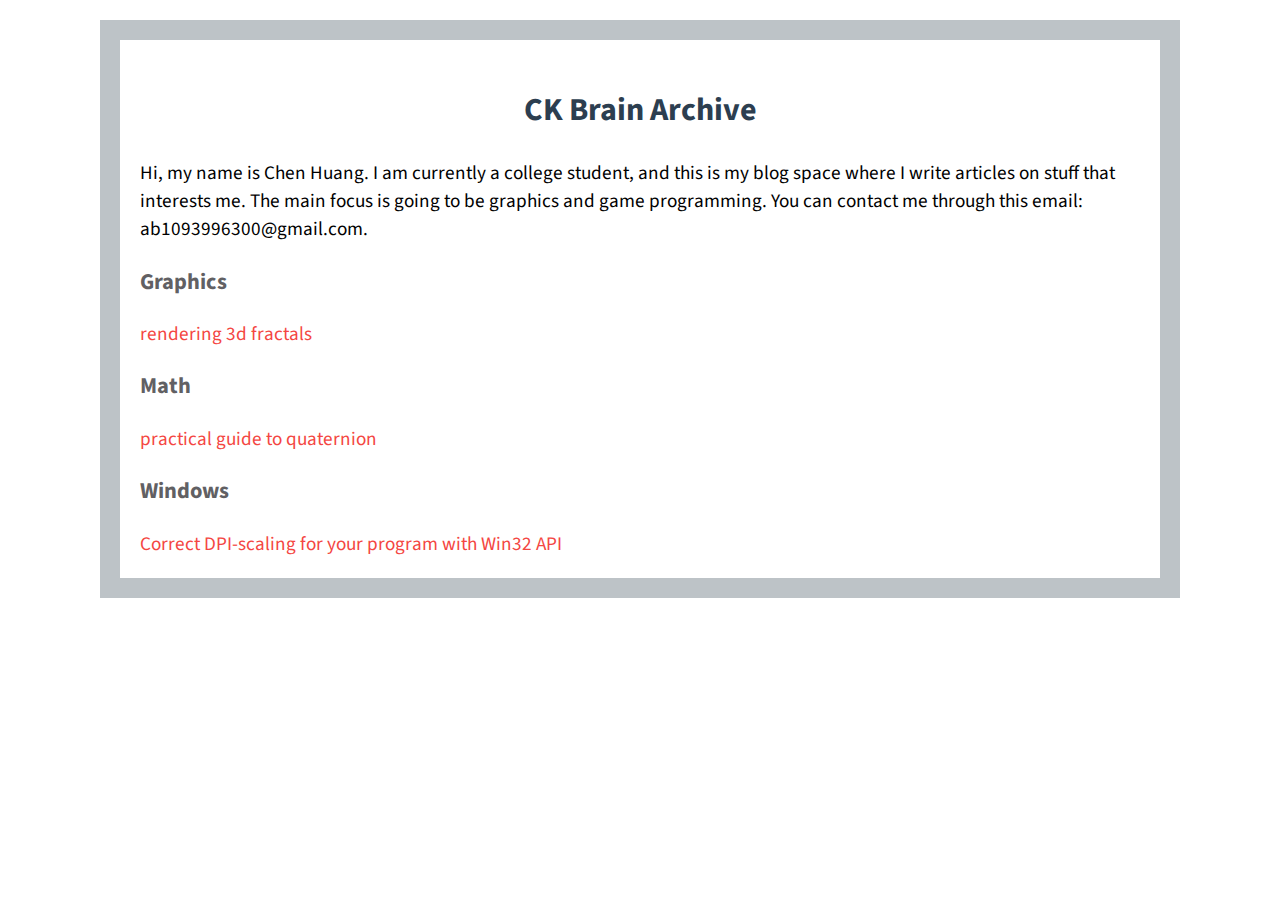
<file: index.html>
<!DOCTYPE html> 
                         <html> 
                         
                         <head>
                         <title>CK Brain Archive</title>
                         
 <meta charset="UTF-8">
  <meta name="description" content="programming and maths articles">
  <meta name="keywords" content="game engine, graphics, procedural graphics, programming">
  <meta name="author" content="Chen Huang">
  <meta name="viewport" content="width=device-width, initial-scale=1.0">
  
                         <link rel="stylesheet" type="text/css" href="blog.css">
                         </head>
                         
                         <body>
                                                  <link href='https://fonts.googleapis.com/css?family=Source+Sans+Pro:400,700,400italic|Source+Code+Pro:400,700' rel='stylesheet' type='text/css'>
                         <h2>CK Brain Archive</h2><p>Hi, my name is Chen Huang. I am currently a college student, and this is 
                 my blog space where I write articles on stuff that interests me. The main focus is going 
                 to be graphics and game programming. You can contact me through this email: ab1093996300@gmail.com.</p><div class="article_section"><h3>Graphics</h3><ul><li><a href="./rendering 3d fractals.html">rendering 3d fractals</a></li></ul></div><div class="article_section"><h3>Math</h3><ul><li><a href="./practical guide to quaternion.html">practical guide to quaternion</a></li></ul></div><div class="article_section"><h3>Windows</h3><ul><li><a href="./Correct DPI-scaling for your program with Win32 API.html">Correct DPI-scaling for your program with Win32 API</a></li></ul></div>
</body>
</html>
 
</file>
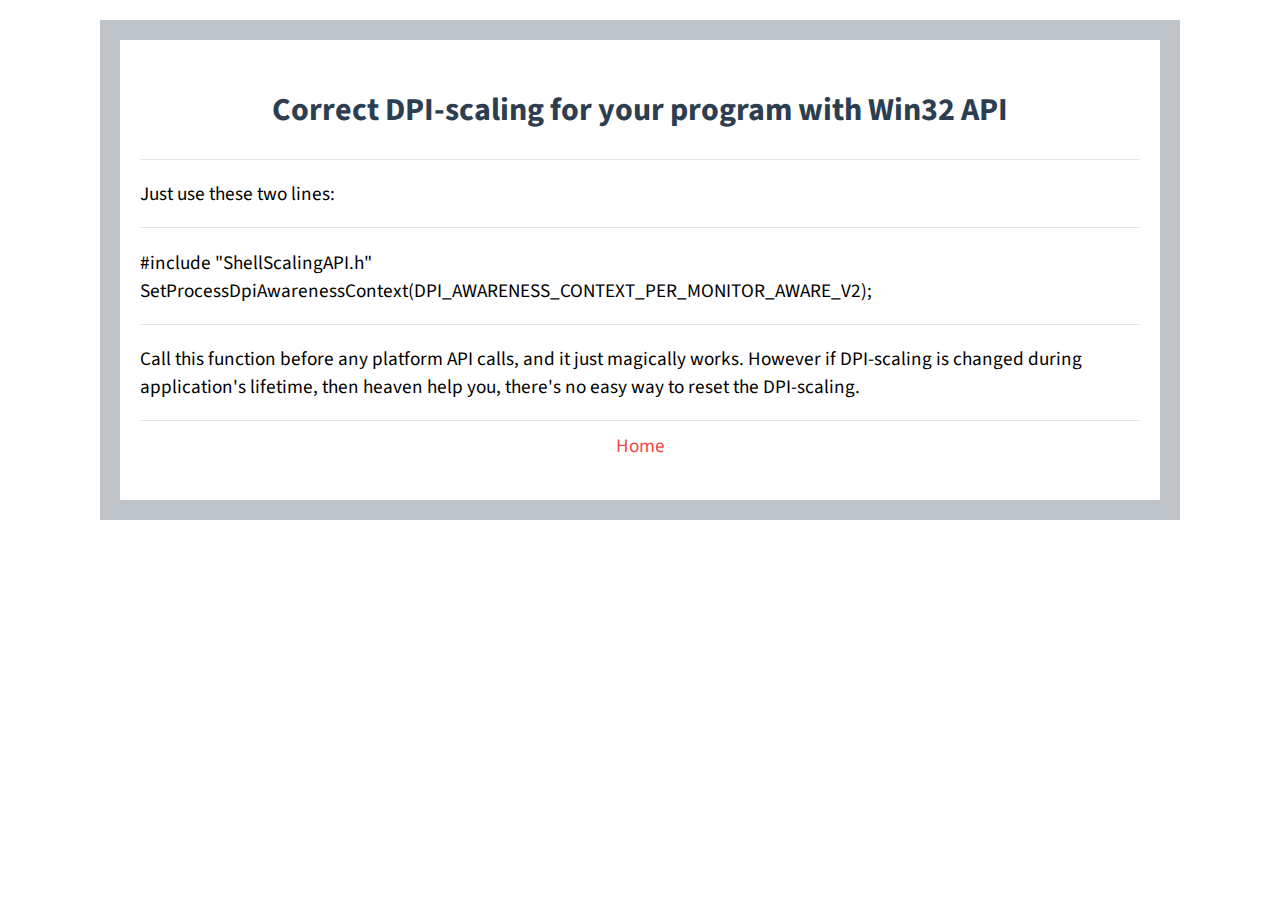
<file: Correct DPI-scaling for your program with Win32 API.html>
<!DOCTYPE html> 
                         <html> 
                         
                         <head>
                         <title>CK Brain Archive</title>
                         
 <meta charset="UTF-8">
  <meta name="description" content="programming and maths articles">
  <meta name="keywords" content="game engine, graphics, procedural graphics, programming">
  <meta name="author" content="Chen Huang">
  <meta name="viewport" content="width=device-width, initial-scale=1.0">
  
                         <link rel="stylesheet" type="text/css" href="blog.css">
                         </head>
                         
                         <body>
                                                  <link href='https://fonts.googleapis.com/css?family=Source+Sans+Pro:400,700,400italic|Source+Code+Pro:400,700' rel='stylesheet' type='text/css'>
                         <div class="post">
<h2>Correct DPI-scaling for your program with Win32 API</h2>
<hr>
<p>Just use these two lines:</p>

<hr>
<p>#include "ShellScalingAPI.h"<br>
SetProcessDpiAwarenessContext(DPI_AWARENESS_CONTEXT_PER_MONITOR_AWARE_V2);</p>
<hr>

<p>Call this function before any platform API calls, and it just magically works. However if DPI-scaling is changed
during application's lifetime, then heaven help you, there's no easy way to reset the DPI-scaling.</p>

<hr><center><a href="./index.html">Home</a></center></div>

</body>
</html>
 
</file>
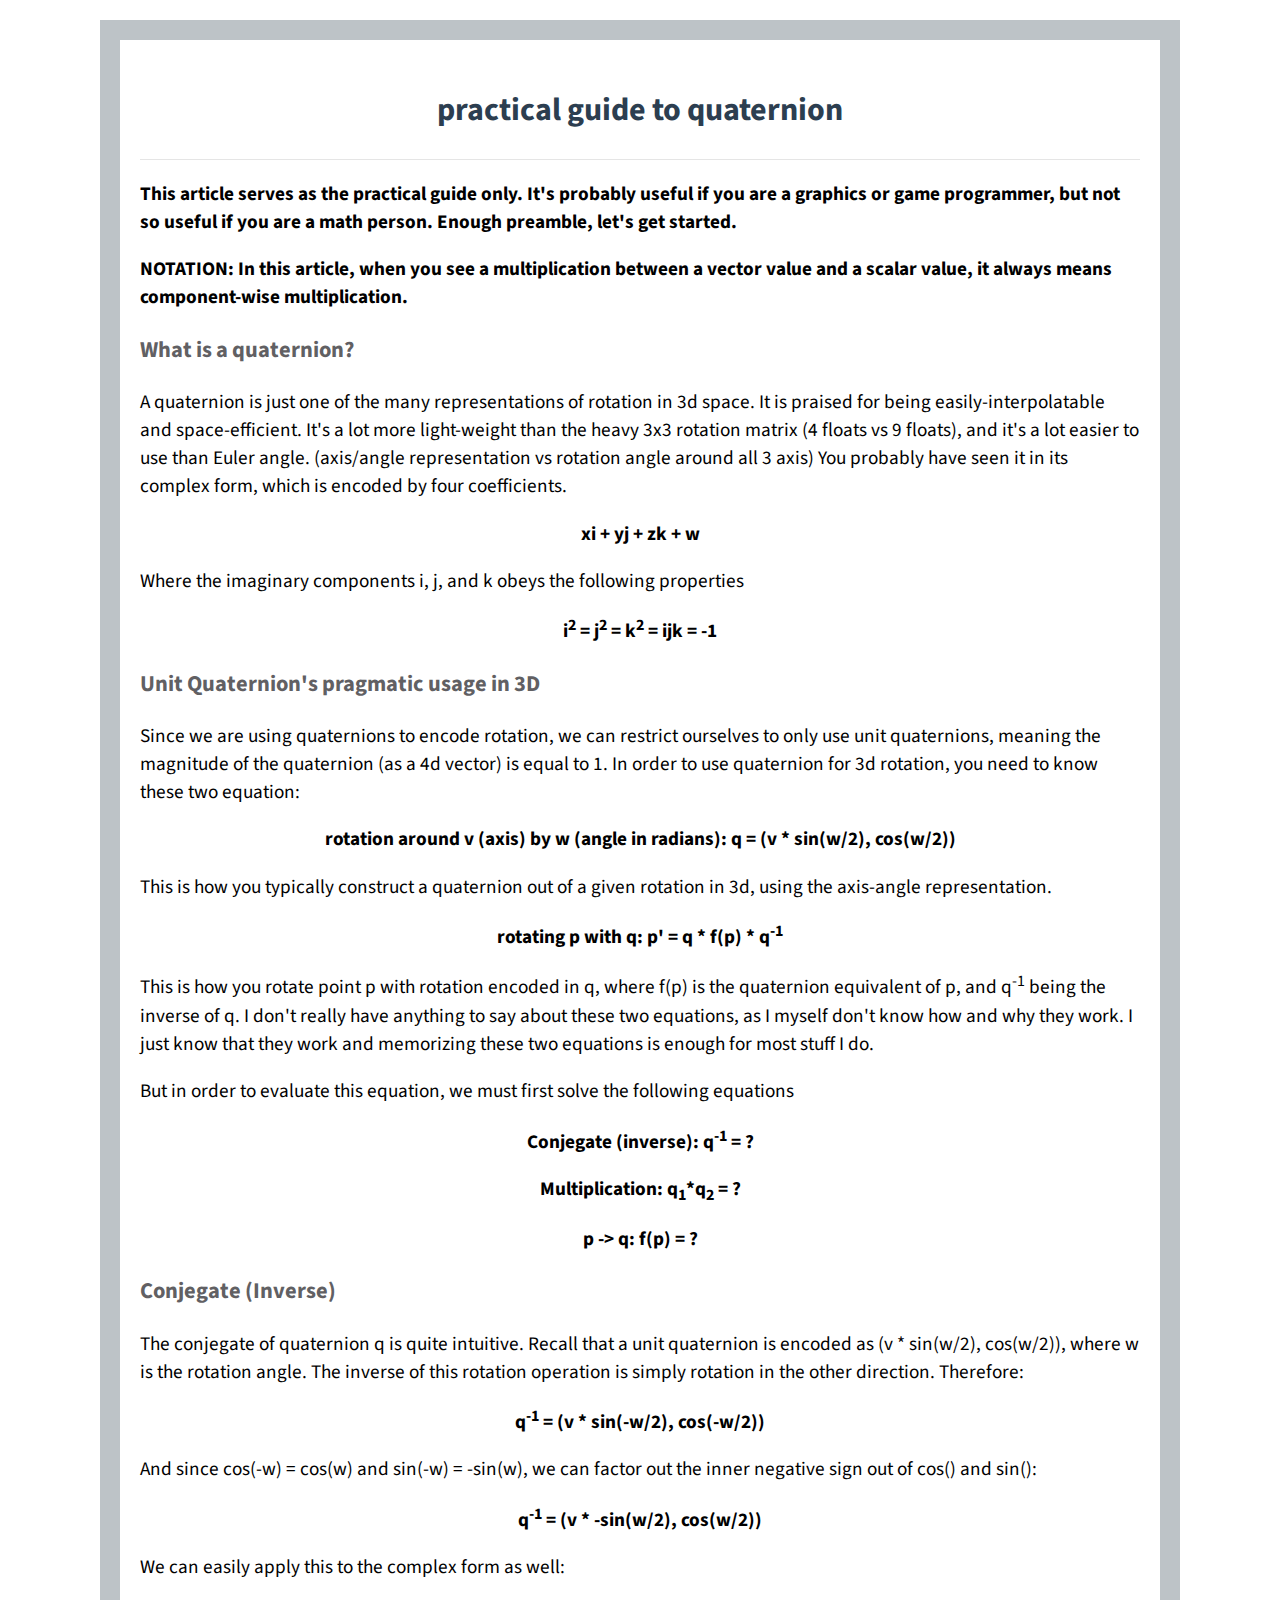
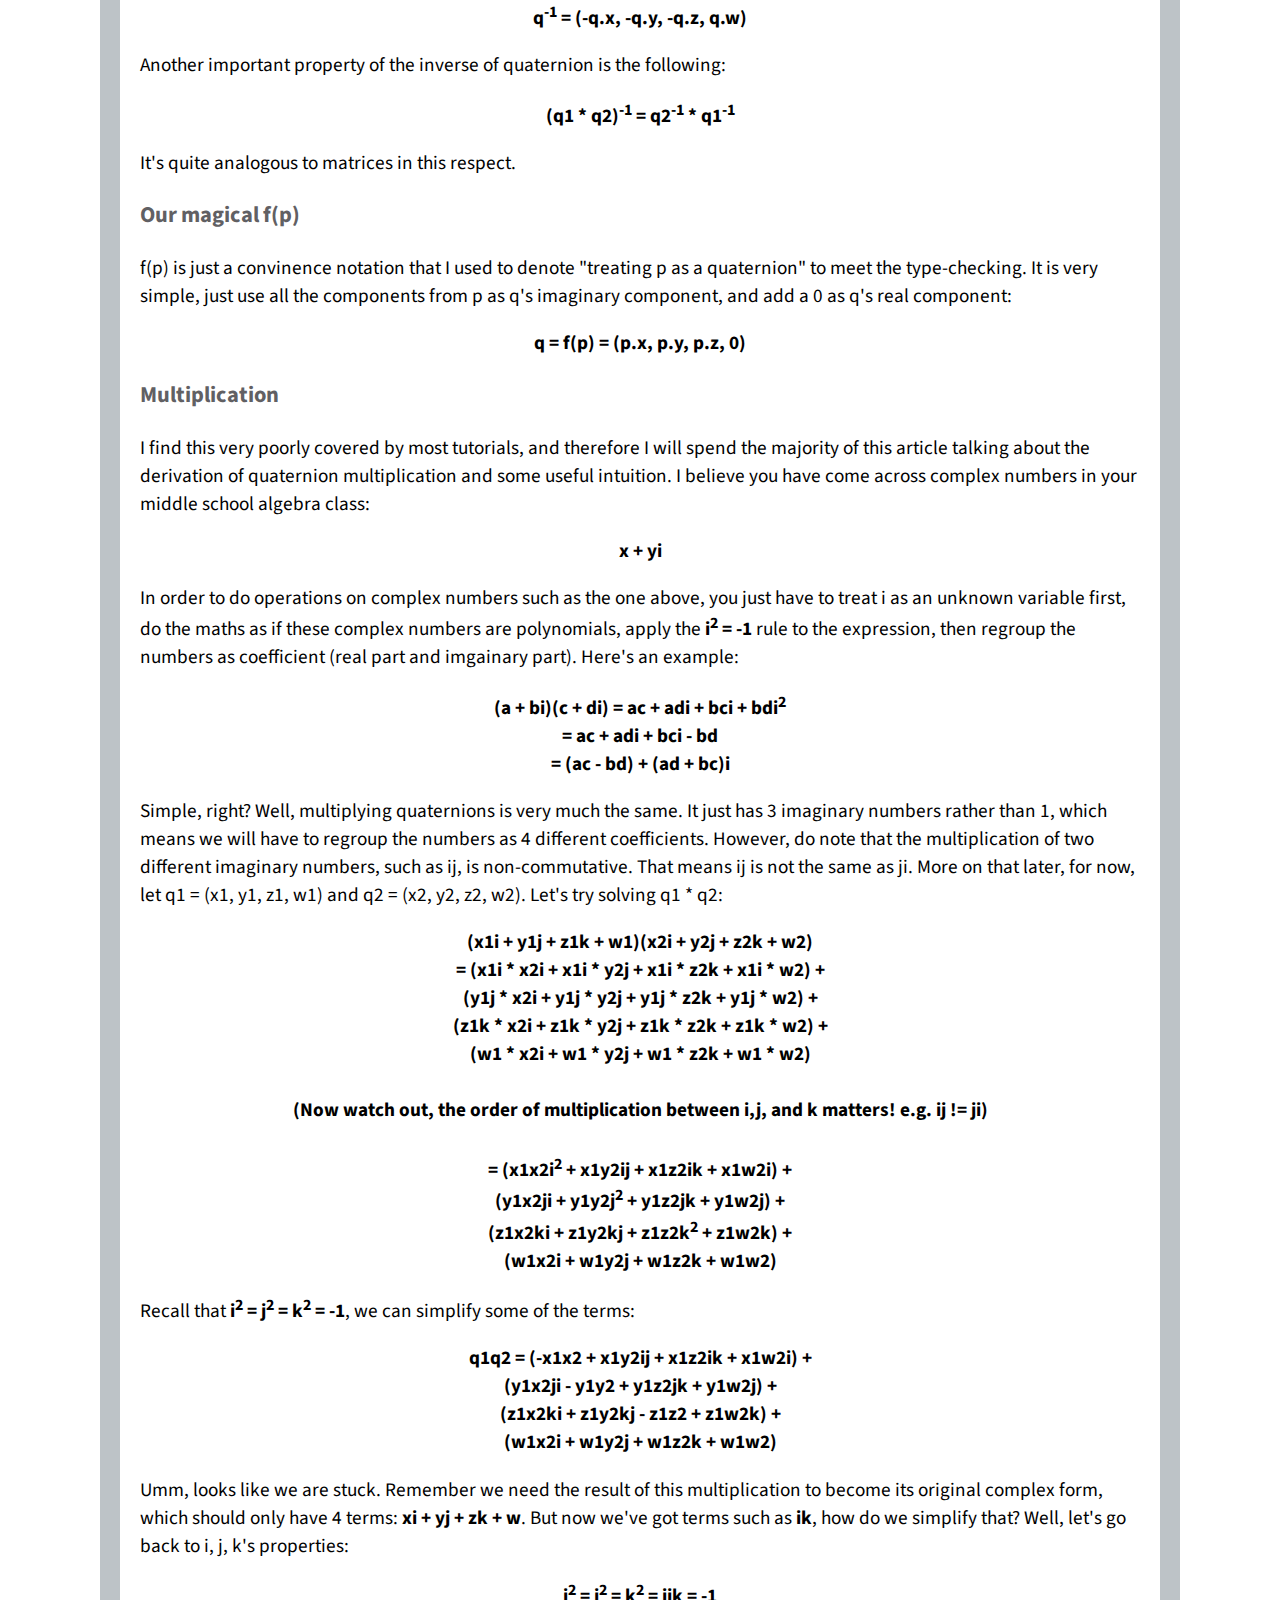
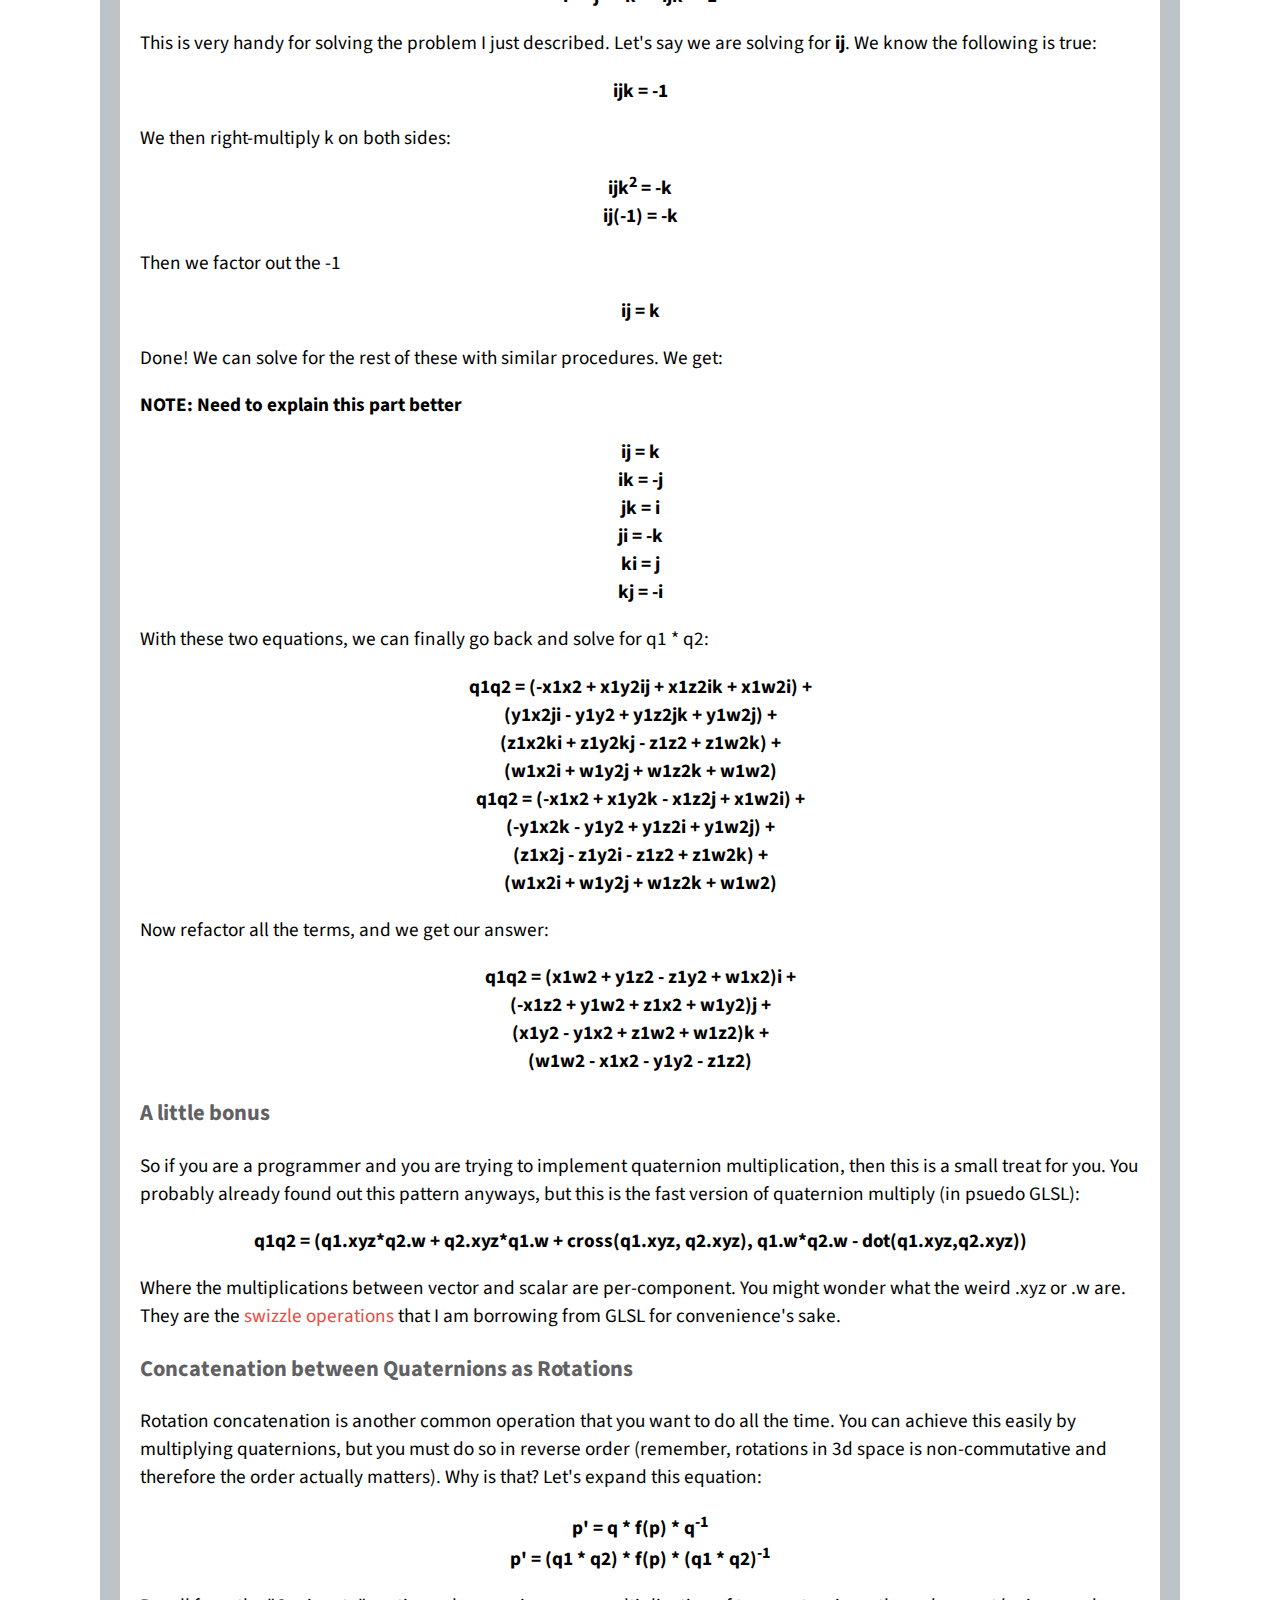
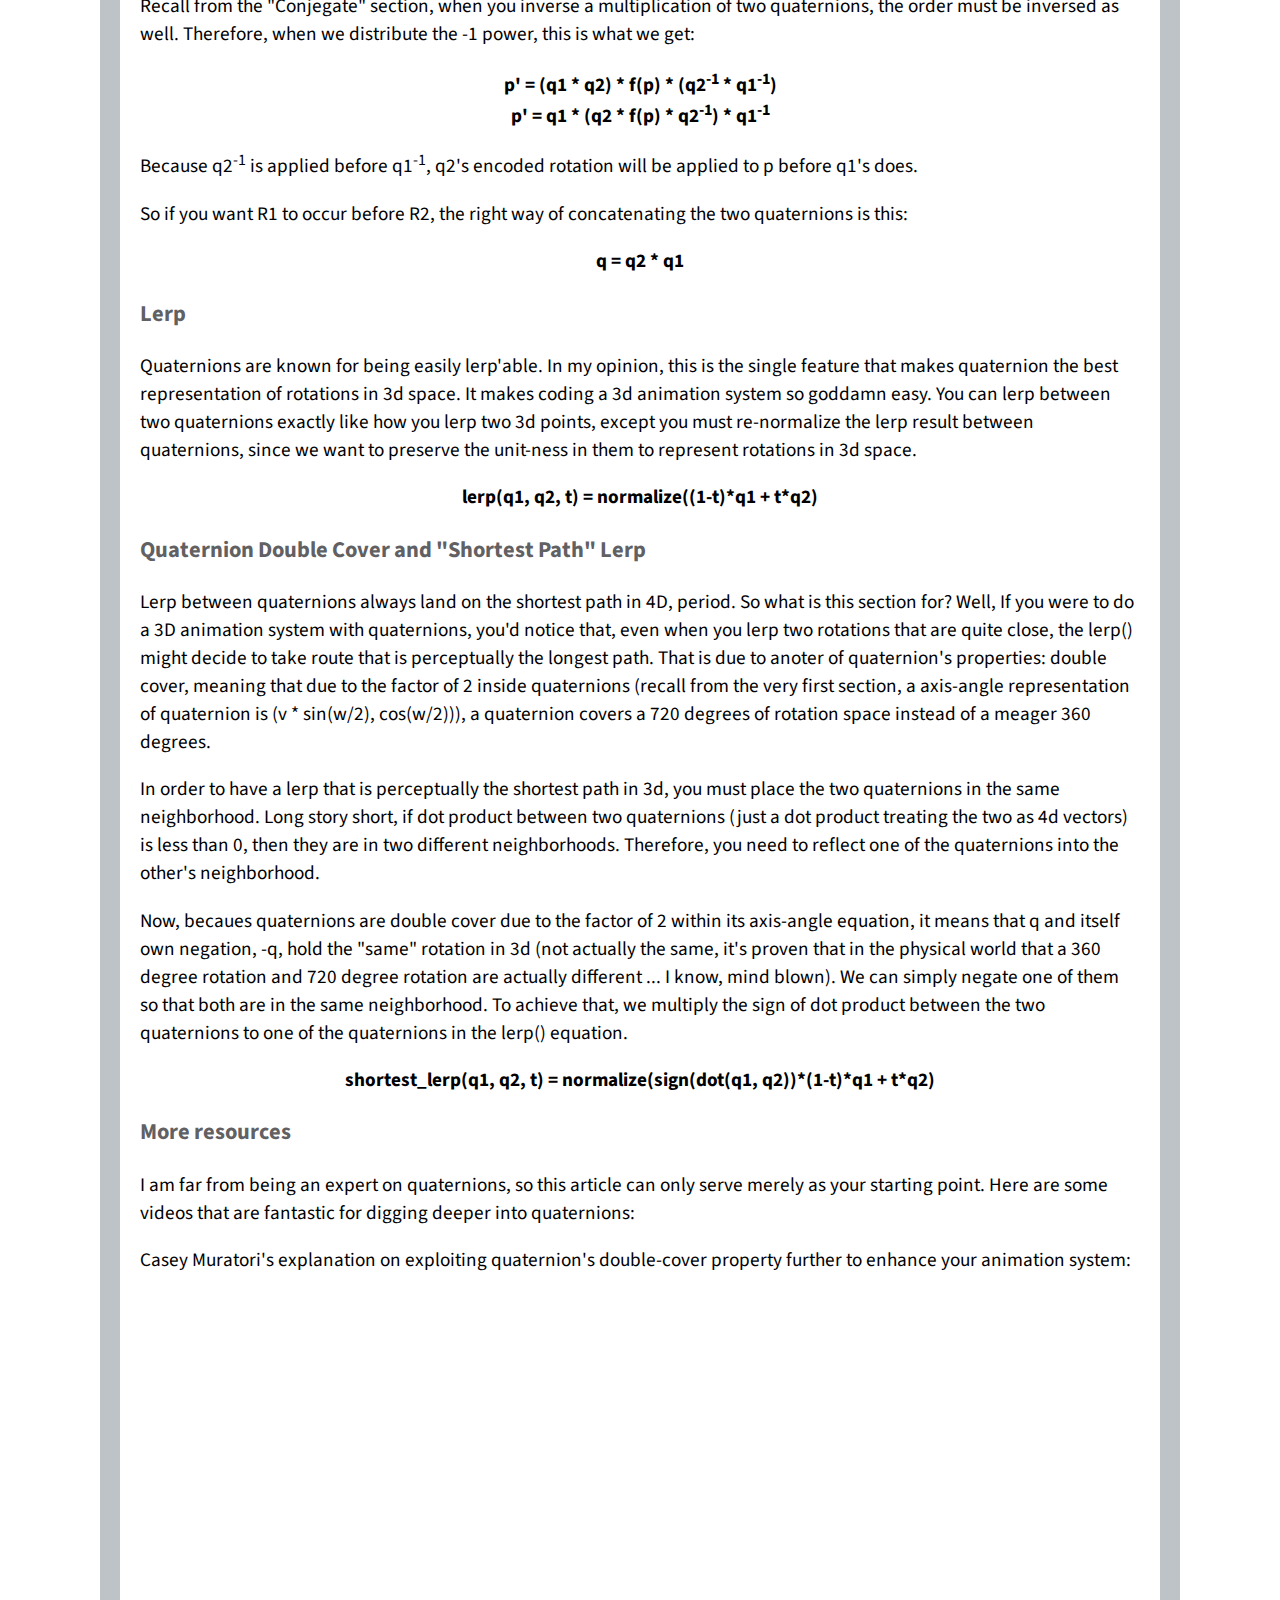
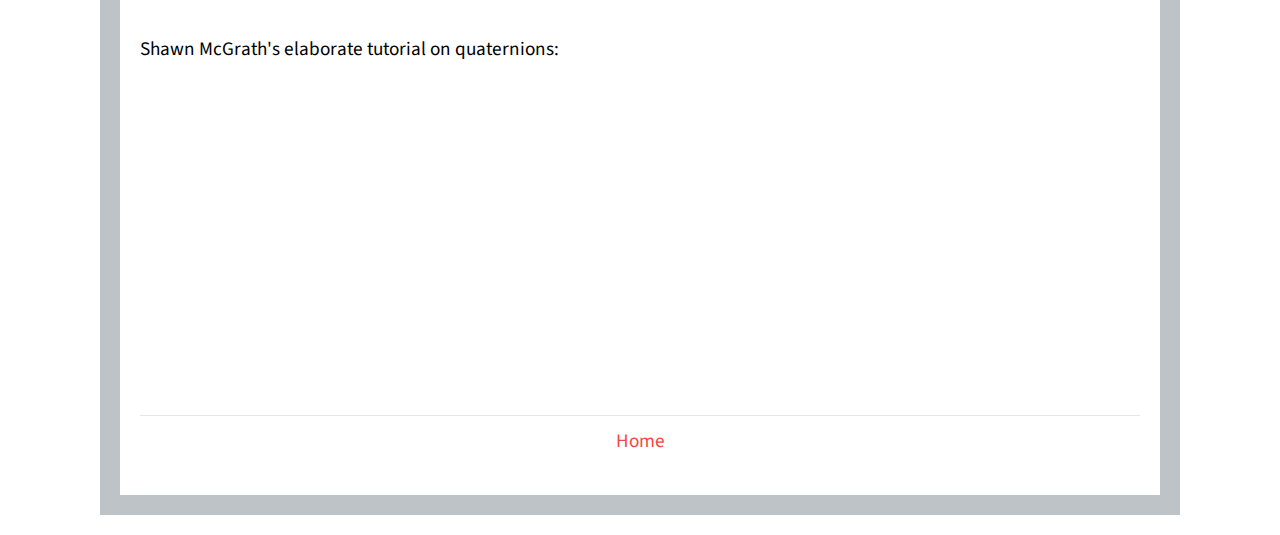
<file: practical guide to quaternion.html>
<!DOCTYPE html> 
                         <html> 
                         
                         <head>
                         <title>CK Brain Archive</title>
                         
 <meta charset="UTF-8">
  <meta name="description" content="programming and maths articles">
  <meta name="keywords" content="game engine, graphics, procedural graphics, programming">
  <meta name="author" content="Chen Huang">
  <meta name="viewport" content="width=device-width, initial-scale=1.0">
  
                         <link rel="stylesheet" type="text/css" href="blog.css">
                         </head>
                         
                         <body>
                                                  <link href='https://fonts.googleapis.com/css?family=Source+Sans+Pro:400,700,400italic|Source+Code+Pro:400,700' rel='stylesheet' type='text/css'>
                         <div class="post">
<h2>practical guide to quaternion</h2>
<hr>
<p><b>This article serves as the practical guide only. It's probably useful if you are a graphics 
or game programmer, but not so useful if you are a math person. Enough preamble, let's get started.</b></p>

<p><b>NOTATION: In this article, when you see a multiplication between a vector value and a scalar value, it always means component-wise multiplication.</b></p>

<h3>What is a quaternion?</h3>

<p>A quaternion is just one of the many representations of rotation in 3d space. It is praised 
for being easily-interpolatable and space-efficient. It's a lot more light-weight than the heavy
3x3 rotation matrix (4 floats vs 9 floats), and it's a lot easier to use than Euler angle. (axis/angle representation vs rotation angle around all 3 axis)
You probably have seen it in its complex form, which is encoded by four coefficients.</p>

<center><b>xi + yj + zk + w</b></center>

<p>Where the imaginary components i, j, and k obeys the following properties</p>

<center><b>i<sup>2</sup> = j<sup>2</sup> = k<sup>2</sup> = ijk = -1</b></center>

<h3>Unit Quaternion's pragmatic usage in 3D</h3>

<p>Since we are using quaternions to encode rotation, we can restrict ourselves to only use unit quaternions,
meaning the magnitude of the quaternion (as a 4d vector) is equal to 1. In order to use quaternion for 3d rotation, you need to know these two equation:</p>

<center><p><b>rotation around v (axis) by w (angle in radians): q = (v * sin(w/2), cos(w/2)) </b></p></center>

<p>This is how you typically construct a quaternion out of a given rotation in 3d, using the axis-angle representation.</p>

<center><p><b>rotating p with q: p' = q * f(p) * q<sup>-1</sup></b></p></center>

<p>This is how you rotate point p with rotation encoded in q, where f(p) is the quaternion equivalent of p, 
and q<sup>-1</sup> being the inverse of q. I don't really have anything to say about these two equations, as I myself don't 
know how and why they work. I just know that they work and memorizing these two equations is enough for most stuff I do.</p>

<p>But in order to evaluate this equation, we must first solve the following equations</p>

<center>
<p><b>Conjegate (inverse): q<sup>-1</sup> = ?</b></p>
<p><b>Multiplication: q<sub>1</sub>*q<sub>2</sub> = ?</b></p>
<p><b>p -> q: f(p) = ?</b></p>
</center>

<h3>Conjegate (Inverse)</h3>

<p>The conjegate of quaternion q is quite intuitive. Recall that a unit quaternion is encoded as
(v * sin(w/2), cos(w/2)), where w is the rotation angle. The inverse of this rotation operation 
is simply rotation in the other direction. Therefore:

<center><b>q<sup>-1</sup> = (v * sin(-w/2), cos(-w/2))</b></center>

<p>And since cos(-w) = cos(w) and sin(-w) = -sin(w), we can factor out the inner negative sign out of cos() and sin():</p>

<center><b>q<sup>-1</sup> = (v * -sin(w/2), cos(w/2))</b></center>

<p>We can easily apply this to the complex form as well:</p>

<center><b>q<sup>-1</sup> = (-q.x, -q.y, -q.z, q.w)</b></center>

<p>Another important property of the inverse of quaternion is the following:</p>

<center><b>(q1 * q2)<sup>-1</sup> = q2<sup>-1</sup> * q1<sup>-1</sup></b></center>

<p>It's quite analogous to matrices in this respect.

<h3>Our magical f(p)</h3>

<p>f(p) is just a convinence notation that I used to denote "treating p as a quaternion" to meet the type-checking.
It is very simple, just use all the components from p as q's imaginary component, and add a 0 as q's real component:</p>

<center><b>q = f(p) = (p.x, p.y, p.z, 0)</b></center>

<h3>Multiplication</h3>

<p>I find this very poorly covered by most tutorials, and therefore I will spend the majority of this article
talking about the derivation of quaternion multiplication and some useful intuition. I believe you have come across
complex numbers in your middle school algebra class:</p>

<center><b>x + yi</b></center>

<p>In order to do operations on complex numbers such as the one above, you just have to treat i
as an unknown variable first, do the maths as if these complex numbers are polynomials,  
apply the <b>i<sup>2</sup> = -1 </b> rule to the expression, then regroup the numbers as coefficient (real part and imgainary part). Here's an example:</p>

<center><b>(a + bi)(c + di) = ac + adi + bci + bdi<sup>2</sup></b></center>
<center><b>= ac + adi + bci - bd</b></center>
<center><b>= (ac - bd) + (ad + bc)i</b></center>

<p>Simple, right? Well, multiplying quaternions is very much the same. It just has 3 imaginary numbers rather than 1, which means we will have to
regroup the numbers as 4 different coefficients. However, do note that the multiplication of two different imaginary numbers, such as ij, is non-commutative. 
That means ij is not the same as ji. More on that later, for now, let q1 = (x1, y1, z1, w1) and q2 = (x2, y2, z2, w2). Let's try solving q1 * q2:</p>

<center><b>(x1i + y1j + z1k + w1)(x2i + y2j + z2k + w2)</b></center>
<center><b>= (x1i * x2i + x1i * y2j + x1i * z2k + x1i * w2) +  <br>
(y1j * x2i + y1j * y2j + y1j * z2k + y1j * w2) + <br>
(z1k * x2i + z1k * y2j + z1k * z2k + z1k * w2) + <br>
(w1 * x2i + w1 * y2j + w1 * z2k + w1 * w2)</b></center>

<br>
<center><b>(Now watch out, the order of multiplication between i,j, and k matters! e.g. ij != ji)</b></center>
<br>

<center><b>= (x1x2i<sup>2</sup> + x1y2ij + x1z2ik + x1w2i) + <br>
(y1x2ji + y1y2j<sup>2</sup> + y1z2jk + y1w2j) + <br>
(z1x2ki + z1y2kj + z1z2k<sup>2</sup> + z1w2k) + <br>
(w1x2i + w1y2j + w1z2k + w1w2)</b></center>

<p>Recall that <b>i<sup>2</sup> = j<sup>2</sup> = k<sup>2</sup> = -1</b>, we can simplify some of the terms:</p>

<center><b>q1q2 = (-x1x2 + x1y2ij + x1z2ik + x1w2i) + <br>
(y1x2ji - y1y2 + y1z2jk + y1w2j) + <br>
(z1x2ki + z1y2kj - z1z2 + z1w2k) + <br>
(w1x2i + w1y2j + w1z2k + w1w2)</b></center>

<p>Umm, looks like we are stuck. Remember we need the result of this multiplication to become its original complex form, which should only have
4 terms: <b>xi + yj + zk + w</b>. But now we've got terms such as <b>ik</b>, how do we simplify that? Well, let's go back to i, j, k's properties:</p>

<center><b>i<sup>2</sup> = j<sup>2</sup> = k<sup>2</sup> = ijk = -1</b></center>

<p>This is very handy for solving the problem I just described. Let's say we are solving for <b>ij</b>. We know the following is true:</p>

<center><b>ijk = -1</b></center>

<p>We then right-multiply k on both sides:</p>

<center><b>ijk<sup>2</sup> = -k</b></center>
<center><b>ij(-1) = -k</b></center>

<p>Then we factor out the -1</p>

<center><b>ij = k</b></center>

<p>Done! We can solve for the rest of these with similar procedures. We get:</p>

<p><b>NOTE: Need to explain this part better</b></p>

<center><b>ij = k</b></center>
<center><b>ik = -j</b></center>
<center><b>jk = i</b></center>

<center><b>ji = -k</b></center>
<center><b>ki = j</b></center>
<center><b>kj = -i</b></center>

<p>With these two equations, we can finally go back and solve for q1 * q2:</p>

<center><b>q1q2 = (-x1x2 + x1y2ij + x1z2ik + x1w2i) + <br>
(y1x2ji - y1y2 + y1z2jk + y1w2j) + <br>
(z1x2ki + z1y2kj - z1z2 + z1w2k) + <br>
(w1x2i + w1y2j + w1z2k + w1w2)</b></center>

<center><b>q1q2 = (-x1x2 + x1y2k - x1z2j + x1w2i) + <br>
(-y1x2k - y1y2 + y1z2i + y1w2j) + <br>
(z1x2j - z1y2i - z1z2 + z1w2k) + <br>
(w1x2i + w1y2j + w1z2k + w1w2)</b></center>

<p>Now refactor all the terms, and we get our answer:</p>

<center><b>q1q2 = (x1w2 + y1z2 - z1y2 + w1x2)i + <br>
(-x1z2 + y1w2 + z1x2 + w1y2)j + <br>
(x1y2 - y1x2 + z1w2 + w1z2)k + <br>
(w1w2 - x1x2 - y1y2 - z1z2)</b></center>

<h3>A little bonus</h3>

<p>So if you are a programmer and you are trying to implement quaternion multiplication, then
this is a small treat for you. You probably already found out this pattern anyways, but this is the 
fast version of quaternion multiply (in psuedo GLSL): 

<center><b>q1q2 = (q1.xyz*q2.w + q2.xyz*q1.w + cross(q1.xyz, q2.xyz), q1.w*q2.w - dot(q1.xyz,q2.xyz))</b></center>

<p>Where the multiplications between vector and scalar are per-component. You might wonder what the weird .xyz or .w are. They
are the <a href="https://www.khronos.org/opengl/wiki/Data_Type_(GLSL)#Swizzling">swizzle operations</a> that I am borrowing from GLSL for convenience's sake.</p>

<h3>Concatenation between Quaternions as Rotations</h3>
<p>Rotation concatenation is another common operation that you want to do all the time. You can achieve this easily by multiplying quaternions, but you must do so in reverse order (remember, 
rotations in 3d space is non-commutative and therefore the order actually matters). Why is that? Let's expand this equation:</p>

<center><b>p' = q * f(p) * q<sup>-1</sup></b></center>
<center><b>p' = (q1 * q2) * f(p) * (q1 * q2)<sup>-1</sup></b></center>

<p>Recall from the "Conjegate" section, when you inverse a multiplication of two quaternions, the order must be inversed as well. Therefore, when we distribute the -1 power, this is what we get:</p>

<center><b>p' = (q1 * q2) * f(p) * (q2<sup>-1</sup> * q1<sup>-1</sup>)</b></center>
<center><b>p' = q1 * (q2 * f(p) * q2<sup>-1</sup>) * q1<sup>-1</sup></b></center>

<p>Because q2<sup>-1</sup> is applied before q1<sup>-1</sup>, q2's encoded rotation will be applied to p before q1's does.</p>

<p>So if you want R1 to occur before R2, the right way of concatenating the two quaternions is this:</p>

<center><b>q = q2 * q1</b></center>

<h3>Lerp</h3>

<p>Quaternions are known for being easily lerp'able. In my opinion, this is the single feature that makes quaternion the best representation of rotations in 3d space. It makes coding a 3d 
animation system so goddamn easy. You can lerp between two quaternions exactly like how you lerp two 3d points, except you must re-normalize the lerp result between quaternions, since we want
to preserve the unit-ness in them to represent rotations in 3d space.</p>

<center><b>lerp(q1, q2, t) = normalize((1-t)*q1 + t*q2)</b></center>

<h3>Quaternion Double Cover and "Shortest Path" Lerp</h3>

<p>Lerp between quaternions always land on the shortest path in 4D, period. So what is this section for? Well, If you were to do a 3D animation system with quaternions, you'd notice that, even
when you lerp two rotations that are quite close, the lerp() might decide to take route that is perceptually the longest path. That is due to anoter of quaternion's properties: double cover, meaning
that due to the factor of 2 inside quaternions (recall from the very first section, a axis-angle representation of quaternion is (v * sin(w/2), cos(w/2))), a quaternion covers a 720 degrees of 
rotation space instead of a meager 360 degrees.</p>

<p>In order to have a lerp that is perceptually the shortest path in 3d, you must place the 
two quaternions in the same neighborhood. Long story short, if dot product between two quaternions (just a dot product treating the two as 4d vectors) is less than 0, then they are in two
different neighborhoods. Therefore, you need to reflect one of the quaternions into the other's neighborhood.</p>

<p>Now, becaues quaternions are double cover due to the factor of 2 within its axis-angle equation, it means that
q and itself own negation, -q, hold the "same" rotation in 3d (not actually the same, it's proven that in the physical world that a 360 degree rotation and 720 degree rotation are actually 
different ... I know, mind blown). We can simply negate one of them so that both are in the same neighborhood. To achieve that, we multiply 
the sign of dot product between the two quaternions to one of the quaternions in the lerp() equation.</p>

<center><b>shortest_lerp(q1, q2, t) = normalize(sign(dot(q1, q2))*(1-t)*q1 + t*q2)</b></center>

<h3>More resources</h3>

<p>I am far from being an expert on quaternions, so this article can only serve merely as your starting point. Here are some videos that are fantastic for 
digging deeper into quaternions:</p>

<p>Casey Muratori's explanation on exploiting quaternion's double-cover property further to enhance your animation system:</p>

<center>
<iframe width="560" height="315" src="https://www.youtube.com/embed/vmAY5kP-tpU" frameborder="0" allow="autoplay; encrypted-media" allowfullscreen></iframe>
</center>

<p>Shawn McGrath's elaborate tutorial on quaternions:</p>

<center>
<iframe width="560" height="315" src="https://www.youtube.com/embed/fKIss4EV6ME" frameborder="0" allow="autoplay; encrypted-media" allowfullscreen></iframe>
</center>
<hr><center><a href="./index.html">Home</a></center></div>

</body>
</html>
 
</file>
<file: blog.css>
@import url(https://fonts.googleapis.com/css?family=Source+Sans+Pro:400,700);

body {
width: 80%;
border: 20px solid #bdc3c7;
font-family: 'Source Sans Pro', sans-serif;
font-size: 1.2rem;
padding: 20px;
margin: 20px auto;
max-width: 1000px;
}

.post {
margin-bottom: 20px;
}

a {
color: rgb(244, 70, 66);
text-decoration: none;
}

a:active {
color: rgb(255, 110, 86);
}

.date {
color: #3498db;
letter-spacing: 0.2rem;
text-transform: uppercase;
}

.quote{
border-left: 5px solid #bdc3c7;
padding-left: 5px;
}

h2 {
font-size: 2.0rem;
font-weight: bold;
color: #2c3e50;
text-align: center;
}

h3 {
color: rgb(97, 96, 99);
}

ul {
list-style-type: none;
margin: 0;
padding: 0;
}

img {
max-width: 90%;
max-height: 90%;
}

hr{
border: 0;
height: 0;
border-top: 1px solid rgba(0, 0, 0, 0.1);
border-bottom: 1px solid rgba(255, 255, 255, 0.3);
}
 
</file>
